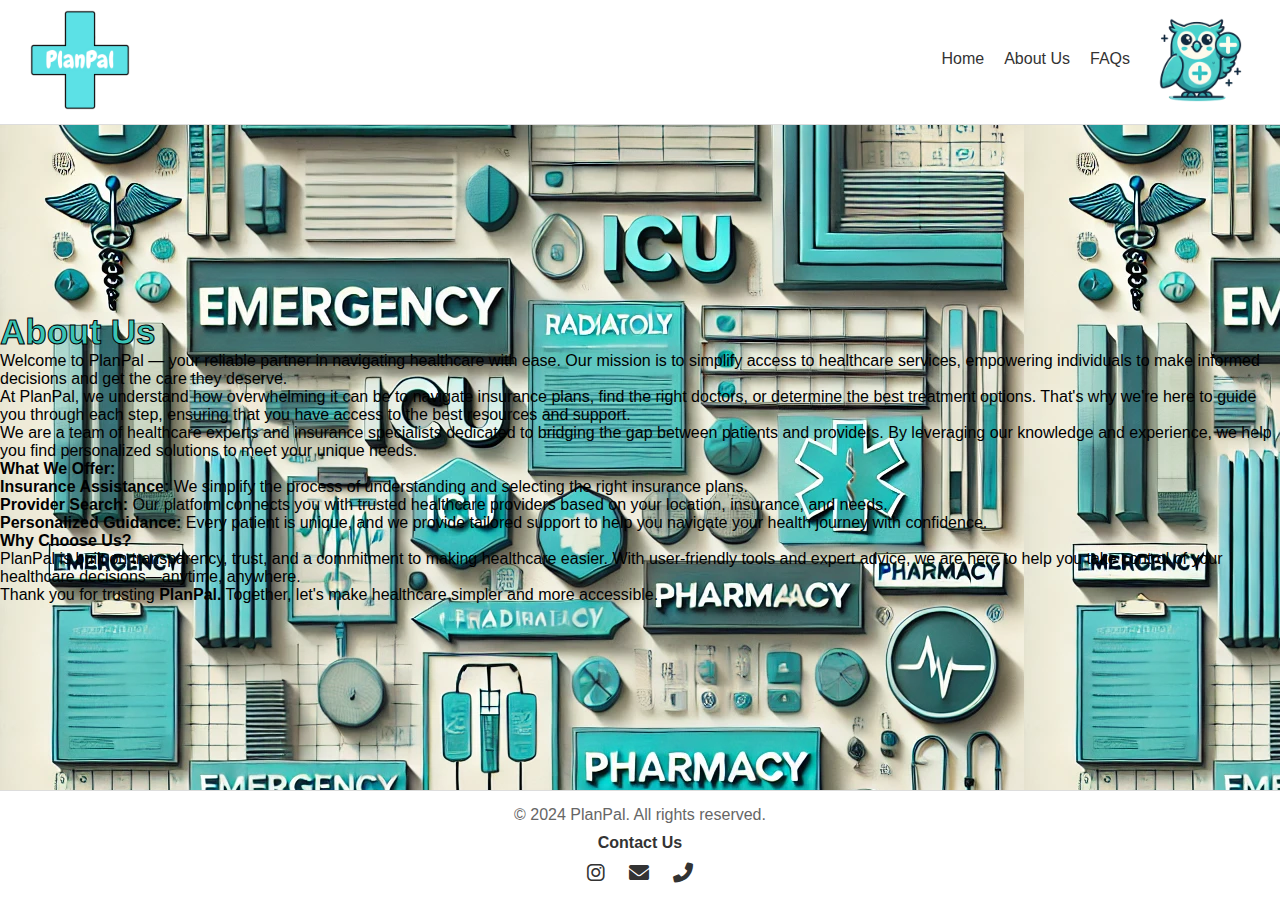
<file: about.html>
<!DOCTYPE html>
<html lang="en">
<head>
    <meta charset="UTF-8">
    <meta name="viewport" content="width=device-width, initial-scale=1.0">
    <title>About Us</title>
    <link rel="stylesheet" href="style.css">
    <link rel="stylesheet" href="https://cdnjs.cloudflare.com/ajax/libs/font-awesome/6.0.0-beta3/css/all.min.css">
</head>
<body>
    <!-- Header Section -->
    <header>
        <div class="logo">
            <img src="PlanPal__2_-removebg-preview.png" alt="PlanPal Logo">
        </div>
        <nav>
            <ul>
                
                <li style="margin-top: 40px;" > <a href="login.html">Home</a> </li>
                <li style="margin-top: 40px;" > <a href="aboutus.html">About Us</a> </li>
                <li style="margin-top: 40px;"> <a href="faq.html">FAQs</a> </li>
                <li> <img src="owl.png" alt="Assistant" style="height: 100px;"> </li>
            </ul>
        </nav>
    </header>
    <section class="about-us-container">
        <div class="about-us-content">
            <h2 style="color: rgb(57, 195, 181); font-family:'Segoe UI', Tahoma, Geneva, Verdana, sans-serif;  -webkit-text-stroke-width: 1px;
            -webkit-text-stroke-color: black; font-size: 35px;">About Us</h2>
            <p> Welcome to PlanPal — your reliable partner in navigating healthcare with ease. Our mission is to simplify access to healthcare services, empowering individuals to make informed decisions and get the care they deserve.</p>

            <p> At PlanPal, we understand how overwhelming it can be to navigate insurance plans, find the right doctors, or determine the best treatment options. That's why we're here to guide you through each step, ensuring that you have access to the best resources and support. </p>
                
            <p> We are a team of healthcare experts and insurance specialists dedicated to bridging the gap between patients and providers. By leveraging our knowledge and experience, we help you find personalized solutions to meet your unique needs. </p>
                
            <p><b>What We Offer:</b></p>
                
                <p><b> Insurance Assistance: </b> We simplify the process of understanding and selecting the right insurance plans.</p>
                <p><b>Provider Search:</b> Our platform connects you with trusted healthcare providers based on your location, insurance, and needs.</p>
                <p><b>Personalized Guidance:</b> Every patient is unique, and we provide tailored support to help you navigate your health journey with confidence. </p>

                <p><b>Why Choose Us?</b></p>
                <p>PlanPal is built on transparency, trust, and a commitment to making healthcare easier. With user-friendly tools and expert advice, we are here to help you take control of your healthcare decisions—anytime, anywhere.</p>
            <p> Thank you for trusting <b>PlanPal.</b> Together, let's make healthcare simpler and more accessible. </p>
        </div>
    </section>
    <footer>
        <p>&copy; 2024 PlanPal. All rights reserved.</p>
        <div class="contact-info">
            <p>Contact Us</p>
            <a href="https://www.instagram.com/" target="_blank"><i class="fab fa-instagram"></i></a>
            <a href="mailto:info@planpal.com"><i class="fas fa-envelope"></i></a>
            <a href="tel:+1234567890"><i class="fas fa-phone-alt"></i></a>
        </div>
    </footer>
    
</body>
</html>
</file>
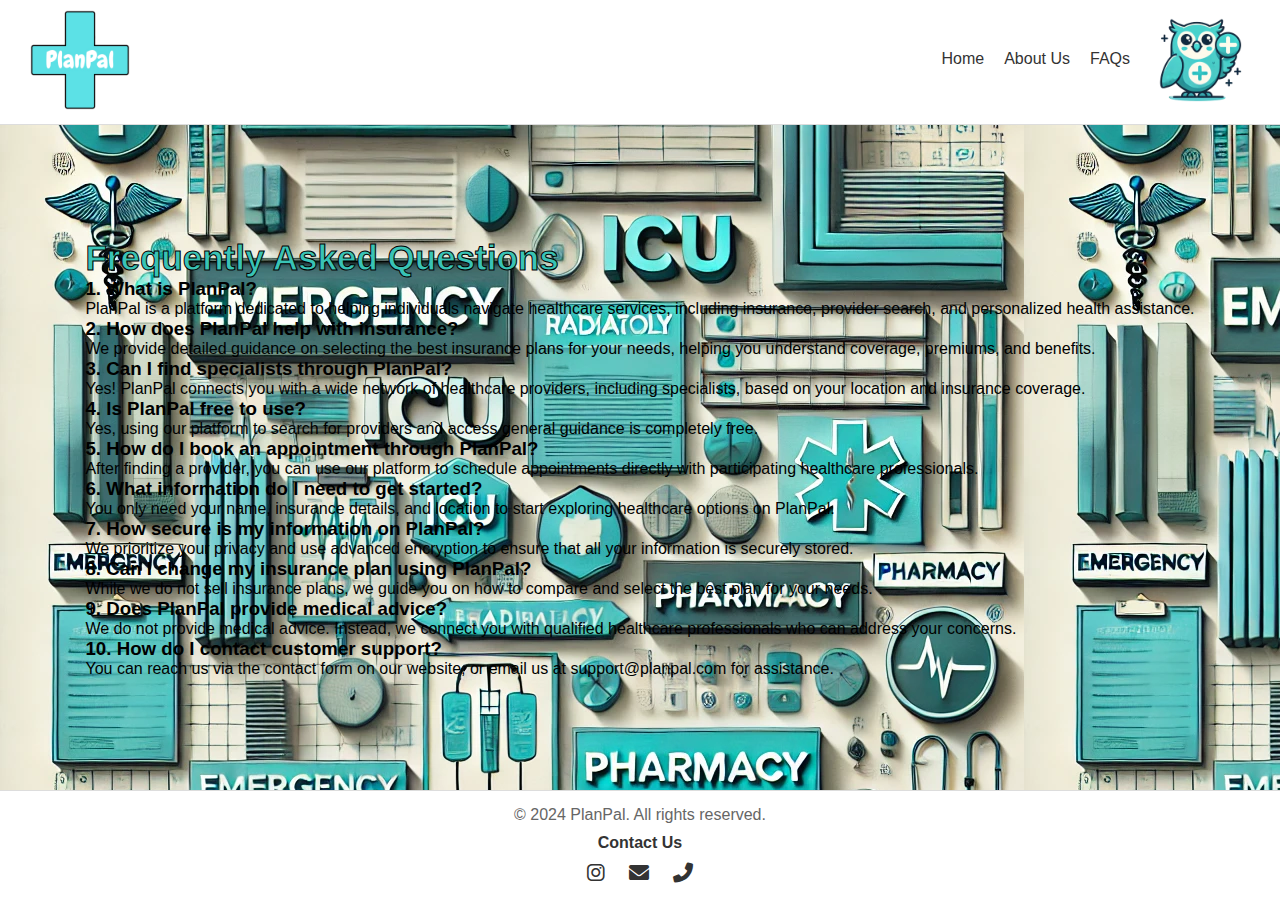
<file: faq.html>
<!DOCTYPE html>
<html lang="en">
<head>
    <meta charset="UTF-8">
    <meta name="viewport" content="width=device-width, initial-scale=1.0">
    <title>About Us</title>
    <link rel="stylesheet" href="style.css">
    <link rel="stylesheet" href="https://cdnjs.cloudflare.com/ajax/libs/font-awesome/6.0.0-beta3/css/all.min.css">
</head>
<body>
    <!-- Header Section -->
    <header>
        <div class="logo">
            <img src="PlanPal__2_-removebg-preview.png" alt="PlanPal Logo">
        </div>
        <nav>
            <ul>
                
                <li style="margin-top: 40px;" > <a href="login.html">Home</a> </li>
                <li style="margin-top: 40px;" > <a href="aboutus.html">About Us</a> </li>
                <li style="margin-top: 40px;"> <a href="#">FAQs</a> </li>
                <li> <img src="owl.png" alt="Assistant" style="height: 100px;"> </li>
            </ul>
        </nav>
    </header>
<section class="faq-container">
    <div class="faq-content">
        <h2 style="color: rgb(57, 195, 181); font-family:'Segoe UI', Tahoma, Geneva, Verdana, sans-serif;  -webkit-text-stroke-width: 1px;
            -webkit-text-stroke-color: black; font-size: 35px;">Frequently Asked Questions</h2>
        
        <div class="faq-item">
            <h3>1. What is PlanPal?</h3>
            <p>PlanPal is a platform dedicated to helping individuals navigate healthcare services, including insurance, provider search, and personalized health assistance.</p>
        </div>
        
        <div class="faq-item">
            <h3>2. How does PlanPal help with insurance?</h3>
            <p>We provide detailed guidance on selecting the best insurance plans for your needs, helping you understand coverage, premiums, and benefits.</p>
        </div>

        <div class="faq-item">
            <h3>3. Can I find specialists through PlanPal?</h3>
            <p>Yes! PlanPal connects you with a wide network of healthcare providers, including specialists, based on your location and insurance coverage.</p>
        </div>

        <div class="faq-item">
            <h3>4. Is PlanPal free to use?</h3>
            <p>Yes, using our platform to search for providers and access general guidance is completely free.</p>
        </div>

        <div class="faq-item">
            <h3>5. How do I book an appointment through PlanPal?</h3>
            <p>After finding a provider, you can use our platform to schedule appointments directly with participating healthcare professionals.</p>
        </div>

        <div class="faq-item">
            <h3>6. What information do I need to get started?</h3>
            <p>You only need your name, insurance details, and location to start exploring healthcare options on PlanPal.</p>
        </div>

        <div class="faq-item">
            <h3>7. How secure is my information on PlanPal?</h3>
            <p>We prioritize your privacy and use advanced encryption to ensure that all your information is securely stored.</p>
        </div>

        <div class="faq-item">
            <h3>8. Can I change my insurance plan using PlanPal?</h3>
            <p>While we do not sell insurance plans, we guide you on how to compare and select the best plan for your needs.</p>
        </div>

        <div class="faq-item">
            <h3>9. Does PlanPal provide medical advice?</h3>
            <p>We do not provide medical advice. Instead, we connect you with qualified healthcare professionals who can address your concerns.</p>
        </div>

        <div class="faq-item">
            <h3>10. How do I contact customer support?</h3>
            <p>You can reach us via the contact form on our website, or email us at support@planpal.com for assistance.</p>
        </div>
    </div>
</section>
 <!-- Footer Section -->
 <footer>
    <p>&copy; 2024 PlanPal. All rights reserved.</p>
    <div class="contact-info">
        <p>Contact Us</p>
        <a href="https://www.instagram.com/" target="_blank"><i class="fab fa-instagram"></i></a>
        <a href="mailto:info@planpal.com"><i class="fas fa-envelope"></i></a>
        <a href="tel:+1234567890"><i class="fas fa-phone-alt"></i></a>
    </div>
</footer>
<script>
    const faqItems = document.querySelectorAll('.faq-item h3');
    
    faqItems.forEach(item => {
        item.addEventListener('click', () => {
            const parent = item.parentElement;
            parent.classList.toggle('active');
        });
    });
</script>
</body>
</html>
</file>
<file: style.css>
* {
    margin: 0;
    padding: 0;
    box-sizing: border-box;
    font-family: Arial, sans-serif;
}

body {
    background-image: url("bg.png");
    background-color: #f4f4f9;
    display: flex;
    flex-direction: column;
    align-items: center;
    justify-content: space-between;
    min-height: 100vh;
}

/* Header Styling */
header {
    display: flex;
    justify-content: space-between;
    align-items: center;
    width: 100%;
    padding: 10px;
    padding-left: 30px;
    padding-right: 30px;
    background-color: white;
    border-bottom: 1px solid #ddd;
}

.logo img {
    height: 100px;
    width: auto;
}

nav ul {
    list-style: none;
    display: flex;
}

nav ul li {
    margin-left: 20px;
}

nav ul li a {
    text-decoration: none;
    color: #333;
    font-weight: 500;
}

nav ul li a:hover {
    color: turquoise;
}

/* Form Section Styling */
main {
    flex: 1;
    display: flex;
    align-items: center;
    justify-content: center;
    padding: 50px;
}

.form-container {
    background-color: white;
    padding: 30px;
    border-radius: 8px;
    box-shadow: 0 4px 8px rgba(0, 0, 0, 0.1);
    width: 600px;
}

.form-container h2 {
    text-align: center;
    margin-bottom: 20px;
}

form label {
    display: block;
    margin-bottom: 10px;
    font-weight: bold;
}

form input, form select {
    width: 100%;
    padding: 10px;
    margin-bottom: 20px;
    border: 1px solid #ddd;
    border-radius: 5px;
}

form input:focus, form select:focus {
    border-color: #007bff;
    outline: none;
}

button {
    background-color:  rgb(57, 195, 181) ;
    color: white;
    border: none;
    padding: 12px;
    border-radius: 5px;
    cursor: pointer;
    width: 100%;
    font-size: 1em;
    transition: background-color 0.3s ease;
}

button:hover {
    background-color: #0056b3;
}

/* Footer Styling */
footer {
    background-color: white;
    text-align: center;
    padding: 15px;
    border-top: 1px solid #ddd;
    width: 100%;
}

footer p {
    color: #666;
}

footer {
    background-color: white;
    text-align: center;
    padding: 15px;
    border-top: 1px solid #ddd;
    width: 100%;
}

footer p {
    color: #666;
}

.contact-info {
    margin-top: 10px;
}

.contact-info p {
    font-weight: bold;
    color: #333;
    margin-bottom: 10px;
}

.contact-info a {
    margin: 0 10px;
    color: #333;
    font-size: 20px;
    text-decoration: none;
    transition: color 0.3s ease;
}

.contact-info a:hover {
    color: rgb(57, 195, 181); /* Match the turquoise color used in other elements */
} 
#response {
    margin-top: 20px;
    font-weight: bold;
    color: #333;
}

button[type="button"] {
    margin-top: 10px;
    background-color: rgb(57, 195, 181);
    color: white;
    padding: 10px;
    border: none;
    border-radius: 5px;
    cursor: pointer;
    font-size: 1em;
    transition: background-color 0.3s ease;
}

button[type="button"]:hover {
    background-color: #0056b3;
}
</file>
